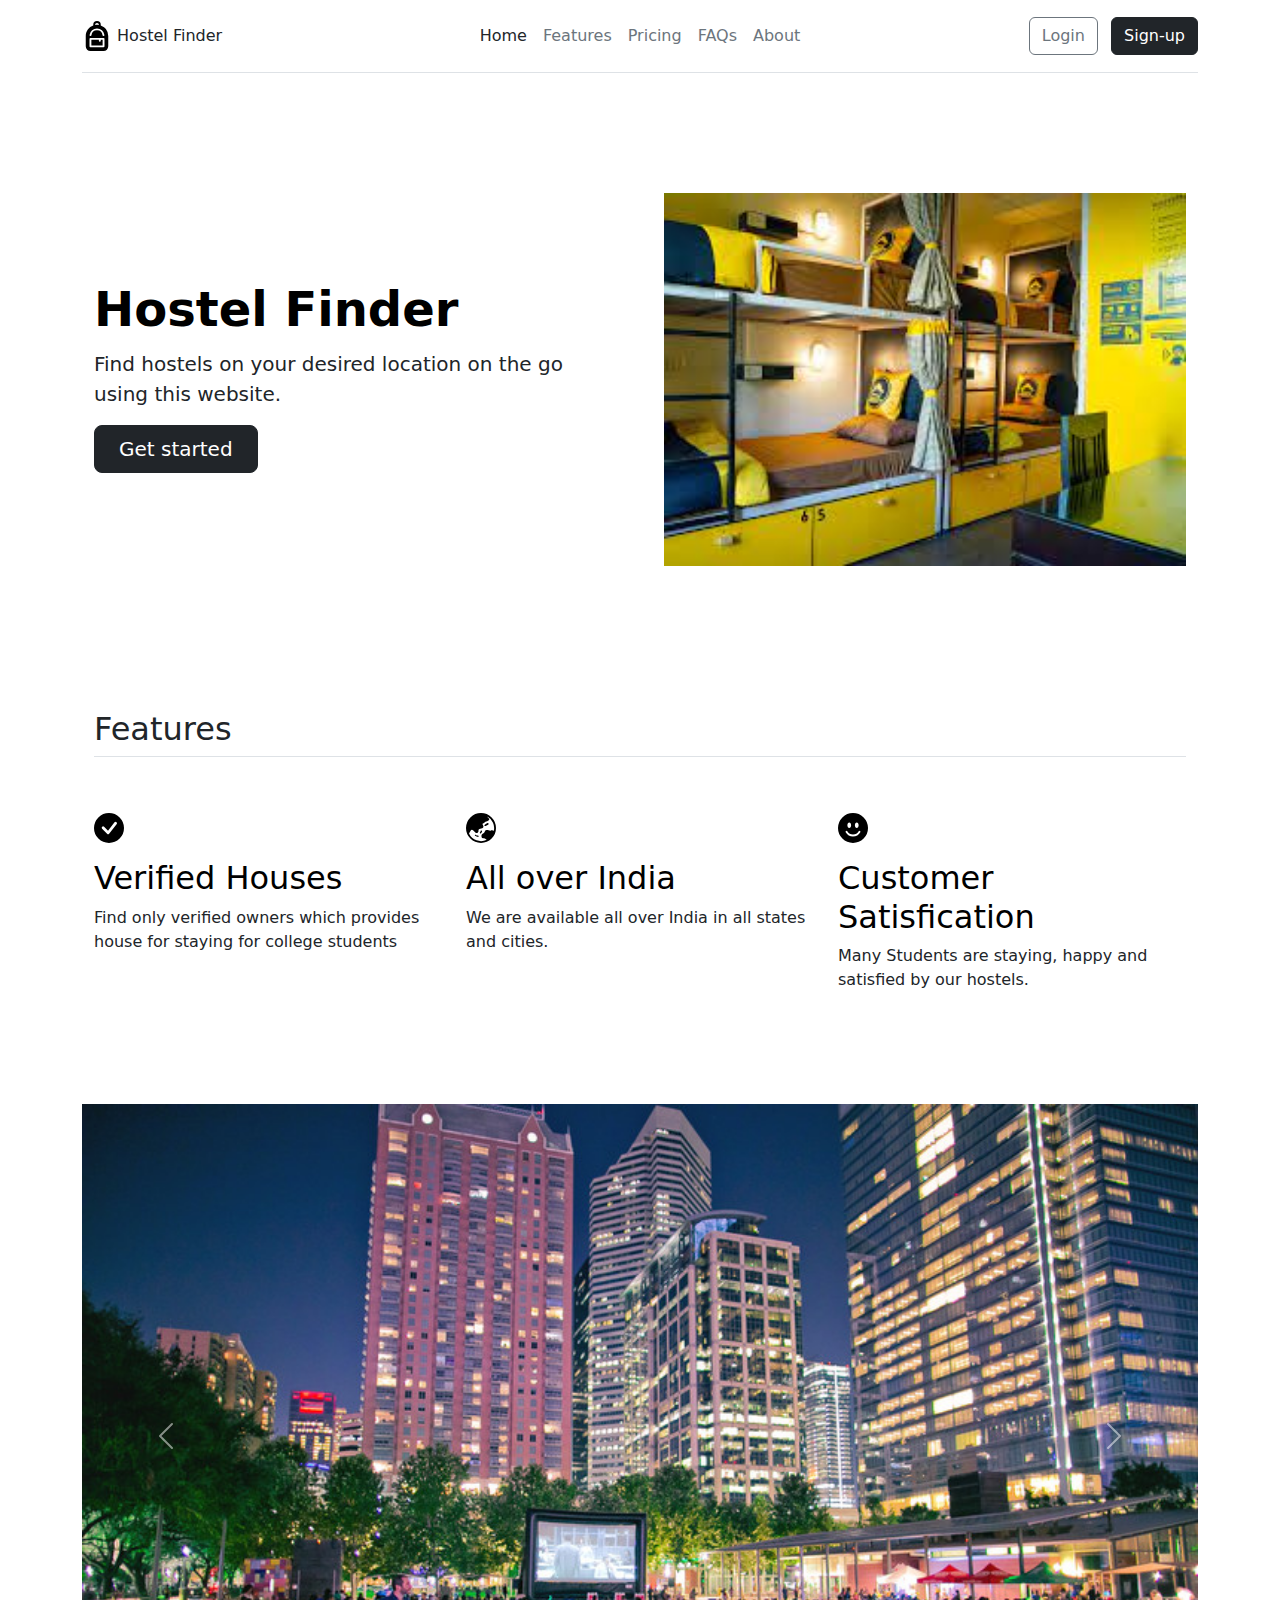
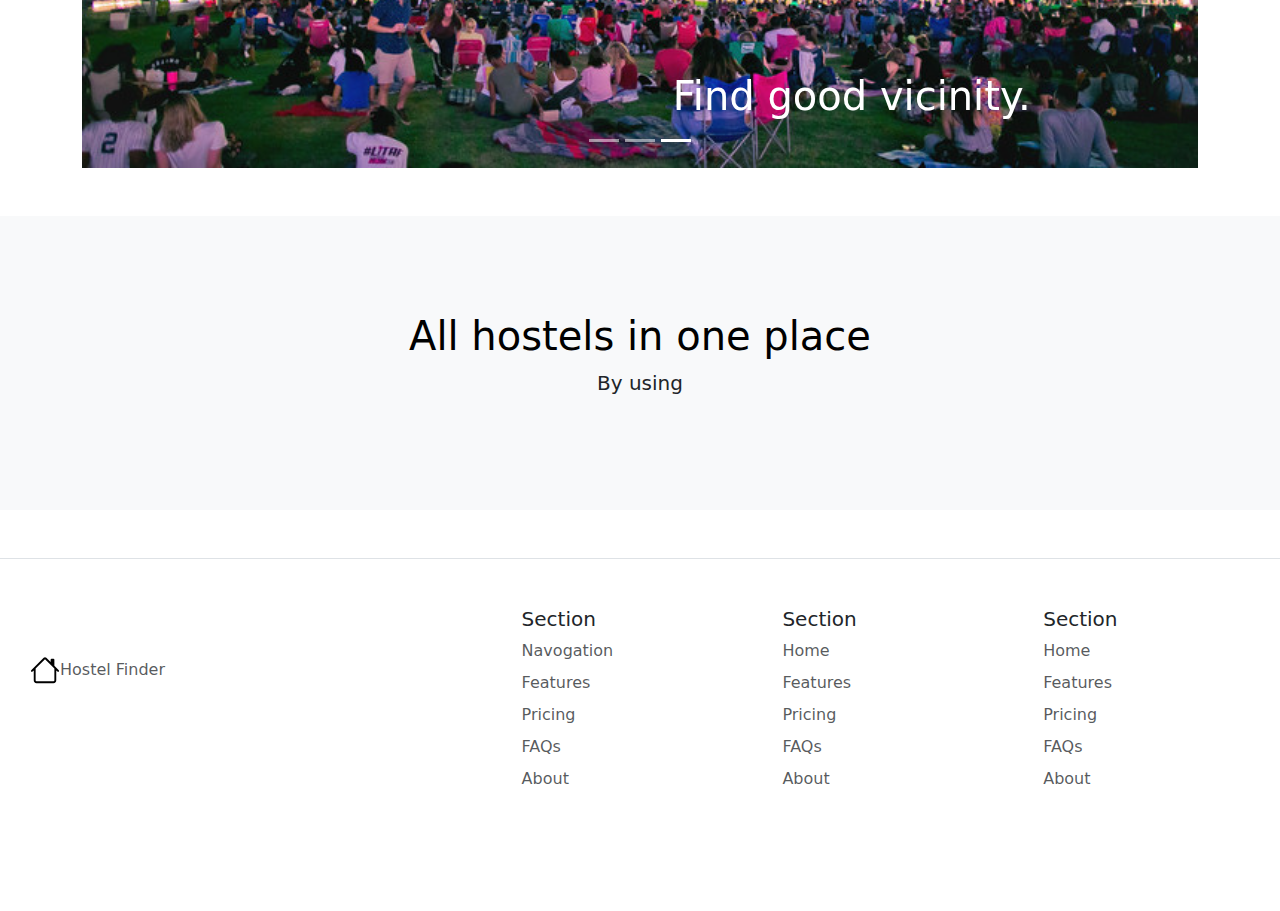
<file: index.html>
<!DOCTYPE html>
<html lang="en">
<head>
    <meta charset="UTF-8">
    <meta name="viewport" content="width=device-width, initial-scale=1">

    <link href="https://cdn.jsdelivr.net/npm/bootstrap@5.3.3/dist/css/bootstrap.min.css" rel="stylesheet" integrity="sha384-QWTKZyjpPEjISv5WaRU9OFeRpok6YctnYmDr5pNlyT2bRjXh0JMhjY6hW+ALEwIH" crossorigin="anonymous">
    <link rel="stylesheet" href="./style.css">
    
    <link rel="manifest" href="manifest.json">
    <meta name="theme-color" content="#317EFB"/>

    <title>Hostel Search</title>
</head>
<body>
    <!-- header -->
    <div class="container">
        <header class="d-flex flex-wrap align-items-center justify-content-center justify-content-md-between py-3 mb-4 border-bottom">
          <div class="col-md-3 mb-2 mb-md-0">
            <a class="navbar-brand" href="./index.html"><img src="./backpack-fill.svg" alt="box seam" height="30px"> Hostel Finder</a>
          </div>
    
          <ul class="nav col-12 col-md-auto mb-2 justify-content-center mb-md-0">
            <li><a href="./index.html" class="nav-link px-2 link-dark">Home</a></li>
            <li><a href="./index.html#feat" class="nav-link px-2 link-secondary">Features</a></li>
            <li><a href="./pricing.html" class="nav-link px-2 link-secondary">Pricing</a></li>
            <li><a href="#" class="nav-link px-2 link-secondary">FAQs</a></li>
            <li><a href="#" class="nav-link px-2 link-secondary">About</a></li>
          </ul>
    
          <div class="col-md-3 text-end">
            <button type="button" class="btn btn-outline-secondary me-2" id="login">Login</button>
            <button type="button" class="btn btn-dark" id="signup">Sign-up</button>
          </div>
        </header>
      </div>
      <!-- main hero title -->
      <div class="container col-xxl-8 px-4 py-5">
        <div class="row flex-lg-row-reverse align-items-center g-5 py-5">
          <div class="col-10 col-sm-8 col-lg-6">
            <img src="./hostel-img.jpg" class="d-block mx-lg-auto img-fluid" alt="Bootstrap Themes" width="700" height="500" loading="lazy">
          </div>
          <div class="col-lg-6">
            <h1 class="display-5 fw-bold text-body-emphasis lh-1 mb-3">Hostel Finder</h1>
            <p class="lead"> Find hostels on your desired location on the go using this website.</p>
            <div class="d-grid gap-2 d-md-flex justify-content-md-start">
              <button type="button" class="btn btn-dark btn-lg px-4 me-md-2" id="getstarted">Get started</button>
            </div>
          </div>
        </div>
      </div>

      

      <!-- features -->
      <div class="container px-4 py-5" id="featured-3">
        <h2 class="pb-2 border-bottom" id="feat">Features</h2>
        <div class="row g-4 py-5 row-cols-1 row-cols-lg-3">
          <div class="feature col">
            <div class="feature-icon d-inline-flex align-items-center justify-content-center text-bg-primary bg-white fs-2 mb-3">
              <img src="check-circle-fill.svg" alt="briefcase" height="30px">
            </div>
            <h3 class="fs-2 text-body-emphasis">Verified Houses</h3>
            <p>Find only verified owners which provides house for staying for college students</p>
           
          </div>
          <div class="feature col">
            <div class="feature-icon d-inline-flex align-items-center justify-content-center text-bg-primary bg-white fs-2 mb-3">
                <img src="globe-asia-australia.svg" alt="briefcase" height="30px">
            </div>
            <h3 class="fs-2 text-body-emphasis">All over India</h3>
            <p>We are available all over India in all states and cities.</p>
            
          </div>
          <div class="feature col">
            <div class="feature-icon d-inline-flex align-items-center justify-content-center text-bg-primary bg-white fs-2 mb-3">
                <img src="emoji-smile-fill.svg" alt="briefcase" height="30px">
            </div>
            <h3 class="fs-2 text-body-emphasis">Customer Satisfication</h3>
            <p>Many Students are staying, happy and satisfied by our hostels.</p>
            
          </div>
        </div>
      </div>


      <!-- courasel -->
      <div class="container">
        <div id="myCarousel" class="carousel slide mb-6" data-bs-ride="carousel">
            <div class="carousel-indicators">
              <button type="button" data-bs-target="#myCarousel" data-bs-slide-to="0" class="" aria-label="Slide 1"></button>
              <button type="button" data-bs-target="#myCarousel" data-bs-slide-to="1" aria-label="Slide 2" class=""></button>
              <button type="button" data-bs-target="#myCarousel" data-bs-slide-to="2" aria-label="Slide 3" class="active" aria-current="true"></button>
            </div>
            <div class="carousel-inner">
              <div class="carousel-item">
                <img src="./hostel1.jpg" class="d-block w-100" alt="hostel1">
                <div class="container">
                  <div class="carousel-caption text-start">
                    <h1>Find Clean and Tidy Rooms.</h1>
                  </div>
                </div>
              </div>
              <div class="carousel-item">
                <img src="./hostel2.jpg" class="d-block w-100" alt="hostel2">
                <div class="container">
                  <div class="carousel-caption">
                    <h1>Enjoy with other Friends.</h1>
                  </div>
                </div>
              </div>
              <div class="carousel-item active">
                <img src="./hostel3.jpg" class="d-block w-100" alt="hostel3">
                <div class="container">
                  <div class="carousel-caption text-end">
                    <h1>Find good vicinity.</h1>
                  </div>
                </div>
              </div>
            </div>
            <button class="carousel-control-prev" type="button" data-bs-target="#myCarousel" data-bs-slide="prev">
              <span class="carousel-control-prev-icon" aria-hidden="true"></span>
              <span class="visually-hidden">Previous</span>
            </button>
            <button class="carousel-control-next" type="button" data-bs-target="#myCarousel" data-bs-slide="next">
              <span class="carousel-control-next-icon" aria-hidden="true"></span>
              <span class="visually-hidden">Next</span>
            </button>
          </div>
        </div>

        <!-- breaker -->
        <div class="my-5">
            <div class="p-5 text-center bg-body-tertiary">
              <div class="container py-5">
                <h1 class="text-body-emphasis">All hostels in one place</h1>
                <p class="col-lg-8 mx-auto lead">
                  By using 
                </p>
              </div>
            </div>
          </div>

      <!-- footer -->
      <footer class="row row-cols-1 row-cols-sm-2 row-cols-md-5 py-5 my-5 border-top">
        <div class="col mb-3">
          <a href="/" class="d-flex align-items-center mb-3 link-body-emphasis text-decoration-none">
            <svg class="bi me-2" width="40" height="32"><use xlink:href="#bootstrap"></use></svg>
          </a>
          <p class="text-body-secondary" style="margin-left:30px"><img src="house.svg" alt="briefcase" height="30px">Hostel Finder</p>
        </div>
    
        <div class="col mb-3">
    
        </div>
    
        <div class="col mb-3">
          <h5>Section</h5>
          <ul class="nav flex-column">
            <li class="nav-item mb-2"><a href="#" class="nav-link p-0 text-body-secondary">Navogation</a></li>
            <li class="nav-item mb-2"><a href="#" class="nav-link p-0 text-body-secondary">Features</a></li>
            <li class="nav-item mb-2"><a href="#" class="nav-link p-0 text-body-secondary">Pricing</a></li>
            <li class="nav-item mb-2"><a href="#" class="nav-link p-0 text-body-secondary">FAQs</a></li>
            <li class="nav-item mb-2"><a href="#" class="nav-link p-0 text-body-secondary">About</a></li>
          </ul>
        </div>
    
        <div class="col mb-3">
          <h5>Section</h5>
          <ul class="nav flex-column">
            <li class="nav-item mb-2"><a href="#" class="nav-link p-0 text-body-secondary">Home</a></li>
            <li class="nav-item mb-2"><a href="#" class="nav-link p-0 text-body-secondary">Features</a></li>
            <li class="nav-item mb-2"><a href="#" class="nav-link p-0 text-body-secondary">Pricing</a></li>
            <li class="nav-item mb-2"><a href="#" class="nav-link p-0 text-body-secondary">FAQs</a></li>
            <li class="nav-item mb-2"><a href="#" class="nav-link p-0 text-body-secondary">About</a></li>
          </ul>
        </div>
    
        <div class="col mb-3">
          <h5>Section</h5>
          <ul class="nav flex-column">
            <li class="nav-item mb-2"><a href="#" class="nav-link p-0 text-body-secondary">Home</a></li>
            <li class="nav-item mb-2"><a href="#" class="nav-link p-0 text-body-secondary">Features</a></li>
            <li class="nav-item mb-2"><a href="#" class="nav-link p-0 text-body-secondary">Pricing</a></li>
            <li class="nav-item mb-2"><a href="#" class="nav-link p-0 text-body-secondary">FAQs</a></li>
            <li class="nav-item mb-2"><a href="#" class="nav-link p-0 text-body-secondary">About</a></li>
          </ul>
        </div>
      </footer>

      <script src="https://cdn.jsdelivr.net/npm/bootstrap@5.3.3/dist/js/bootstrap.bundle.min.js" integrity="sha384-YvpcrYf0tY3lHB60NNkmXc5s9fDVZLESaAA55NDzOxhy9GkcIdslK1eN7N6jIeHz" crossorigin="anonymous"></script>
      <script src="index.js"></script>
      <script src="serviceWorker.js"></script>
      <script src="app.js"></script>
</body>
</html>
</file>
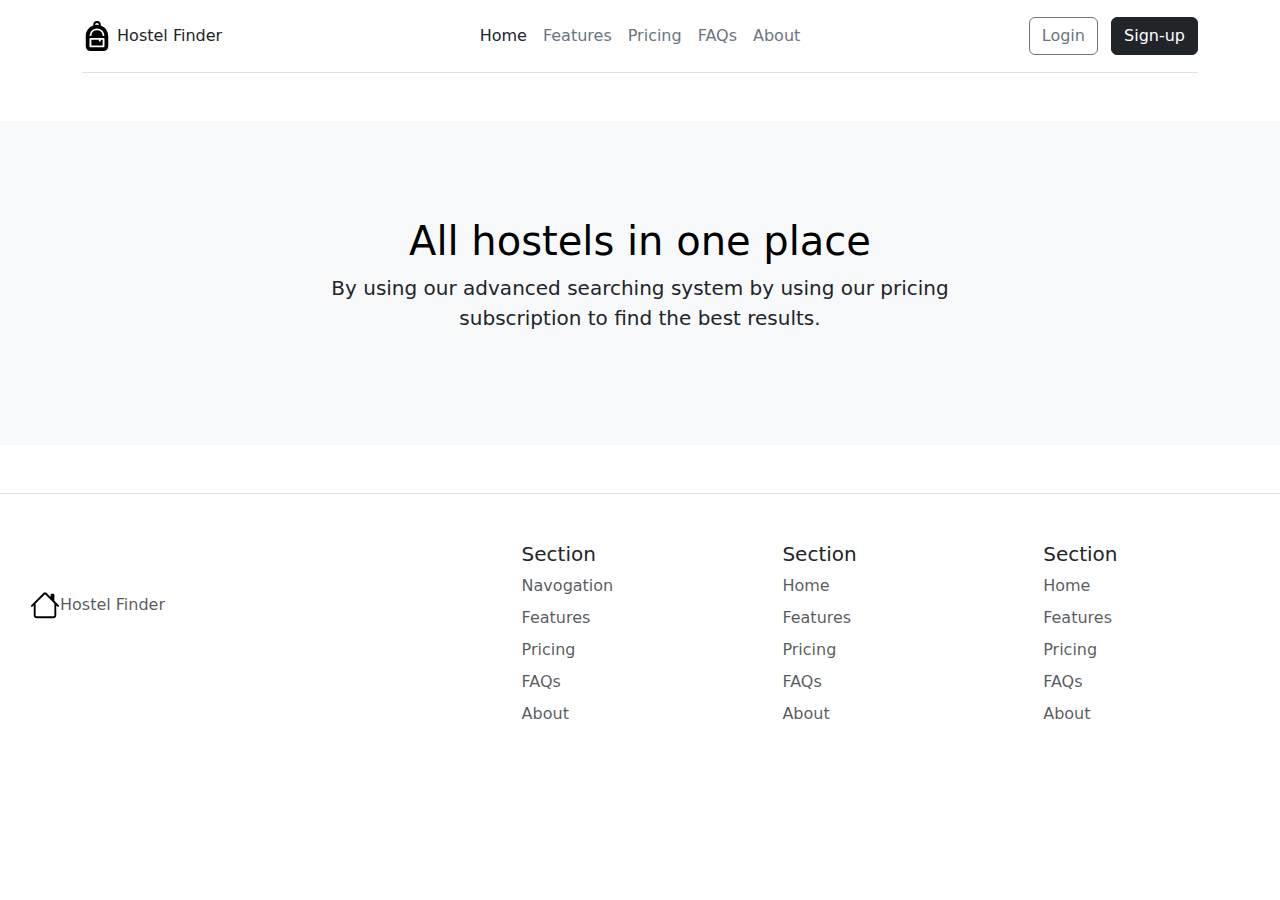
<file: getStarted.html>
<!DOCTYPE html>
<html lang="en">
<head>
    <meta charset="UTF-8">
    <meta name="viewport" content="width=device-width, initial-scale=1.0">
    <link href="https://cdn.jsdelivr.net/npm/bootstrap@5.3.3/dist/css/bootstrap.min.css" rel="stylesheet" integrity="sha384-QWTKZyjpPEjISv5WaRU9OFeRpok6YctnYmDr5pNlyT2bRjXh0JMhjY6hW+ALEwIH" crossorigin="anonymous">
    <link rel="stylesheet" href="./style.css">
    <title>Hostel Search</title>
</head>
<body>
    <!-- header -->
    <div class="container">
        <header class="d-flex flex-wrap align-items-center justify-content-center justify-content-md-between py-3 mb-4 border-bottom">
          <div class="col-md-3 mb-2 mb-md-0">
            <a class="navbar-brand" href="./index.html"><img src="./backpack-fill.svg" alt="box seam" height="30px"> Hostel Finder</a>
          </div>
    
          <ul class="nav col-12 col-md-auto mb-2 justify-content-center mb-md-0">
            <li><a href="./index.html" class="nav-link px-2 link-dark">Home</a></li>
            <li><a href="./index.html#feat" class="nav-link px-2 link-secondary">Features</a></li>
            <li><a href="./pricing.html" class="nav-link px-2 link-secondary">Pricing</a></li>
            <li><a href="#" class="nav-link px-2 link-secondary">FAQs</a></li>
            <li><a href="#" class="nav-link px-2 link-secondary">About</a></li>
          </ul>
    
          <div class="col-md-3 text-end">
            <button type="button" class="btn btn-outline-secondary me-2" id="login">Login</button>
            <button type="button" class="btn btn-dark" id="signup">Sign-up</button>
          </div>
        </header>
      </div>


        <!-- breaker -->
        <div class="my-5">
            <div class="p-5 text-center bg-body-tertiary">
              <div class="container py-5">
                <h1 class="text-body-emphasis">All hostels in one place</h1>
                <p class="col-lg-8 mx-auto lead">
                  By using our advanced searching system by using our pricing subscription to find the best results.
                </p>
              </div>
            </div>
          </div>

        <!--pricing list-->
        <div class="container">
            <!-- Add to homescreen
            make website installable
            offline
             -->
        </div>

      <!-- footer -->
      <footer class="row row-cols-1 row-cols-sm-2 row-cols-md-5 py-5 my-5 border-top">
        <div class="col mb-3">
          <a href="/" class="d-flex align-items-center mb-3 link-body-emphasis text-decoration-none">
            <svg class="bi me-2" width="40" height="32"><use xlink:href="#bootstrap"></use></svg>
          </a>
          <p class="text-body-secondary" style="margin-left:30px"><img src="house.svg" alt="briefcase" height="30px">Hostel Finder</p>
        </div>
    
        <div class="col mb-3">
    
        </div>
    
        <div class="col mb-3">
          <h5>Section</h5>
          <ul class="nav flex-column">
            <li class="nav-item mb-2"><a href="#" class="nav-link p-0 text-body-secondary">Navogation</a></li>
            <li class="nav-item mb-2"><a href="#" class="nav-link p-0 text-body-secondary">Features</a></li>
            <li class="nav-item mb-2"><a href="#" class="nav-link p-0 text-body-secondary">Pricing</a></li>
            <li class="nav-item mb-2"><a href="#" class="nav-link p-0 text-body-secondary">FAQs</a></li>
            <li class="nav-item mb-2"><a href="#" class="nav-link p-0 text-body-secondary">About</a></li>
          </ul>
        </div>
    
        <div class="col mb-3">
          <h5>Section</h5>
          <ul class="nav flex-column">
            <li class="nav-item mb-2"><a href="#" class="nav-link p-0 text-body-secondary">Home</a></li>
            <li class="nav-item mb-2"><a href="#" class="nav-link p-0 text-body-secondary">Features</a></li>
            <li class="nav-item mb-2"><a href="#" class="nav-link p-0 text-body-secondary">Pricing</a></li>
            <li class="nav-item mb-2"><a href="#" class="nav-link p-0 text-body-secondary">FAQs</a></li>
            <li class="nav-item mb-2"><a href="#" class="nav-link p-0 text-body-secondary">About</a></li>
          </ul>
        </div>
    
        <div class="col mb-3">
          <h5>Section</h5>
          <ul class="nav flex-column">
            <li class="nav-item mb-2"><a href="#" class="nav-link p-0 text-body-secondary">Home</a></li>
            <li class="nav-item mb-2"><a href="#" class="nav-link p-0 text-body-secondary">Features</a></li>
            <li class="nav-item mb-2"><a href="#" class="nav-link p-0 text-body-secondary">Pricing</a></li>
            <li class="nav-item mb-2"><a href="#" class="nav-link p-0 text-body-secondary">FAQs</a></li>
            <li class="nav-item mb-2"><a href="#" class="nav-link p-0 text-body-secondary">About</a></li>
          </ul>
        </div>
      </footer>

      <script src="https://cdn.jsdelivr.net/npm/bootstrap@5.3.3/dist/js/bootstrap.bundle.min.js" integrity="sha384-YvpcrYf0tY3lHB60NNkmXc5s9fDVZLESaAA55NDzOxhy9GkcIdslK1eN7N6jIeHz" crossorigin="anonymous"></script>
      <script src="index.js"></script>
</body>
</html>
</file>
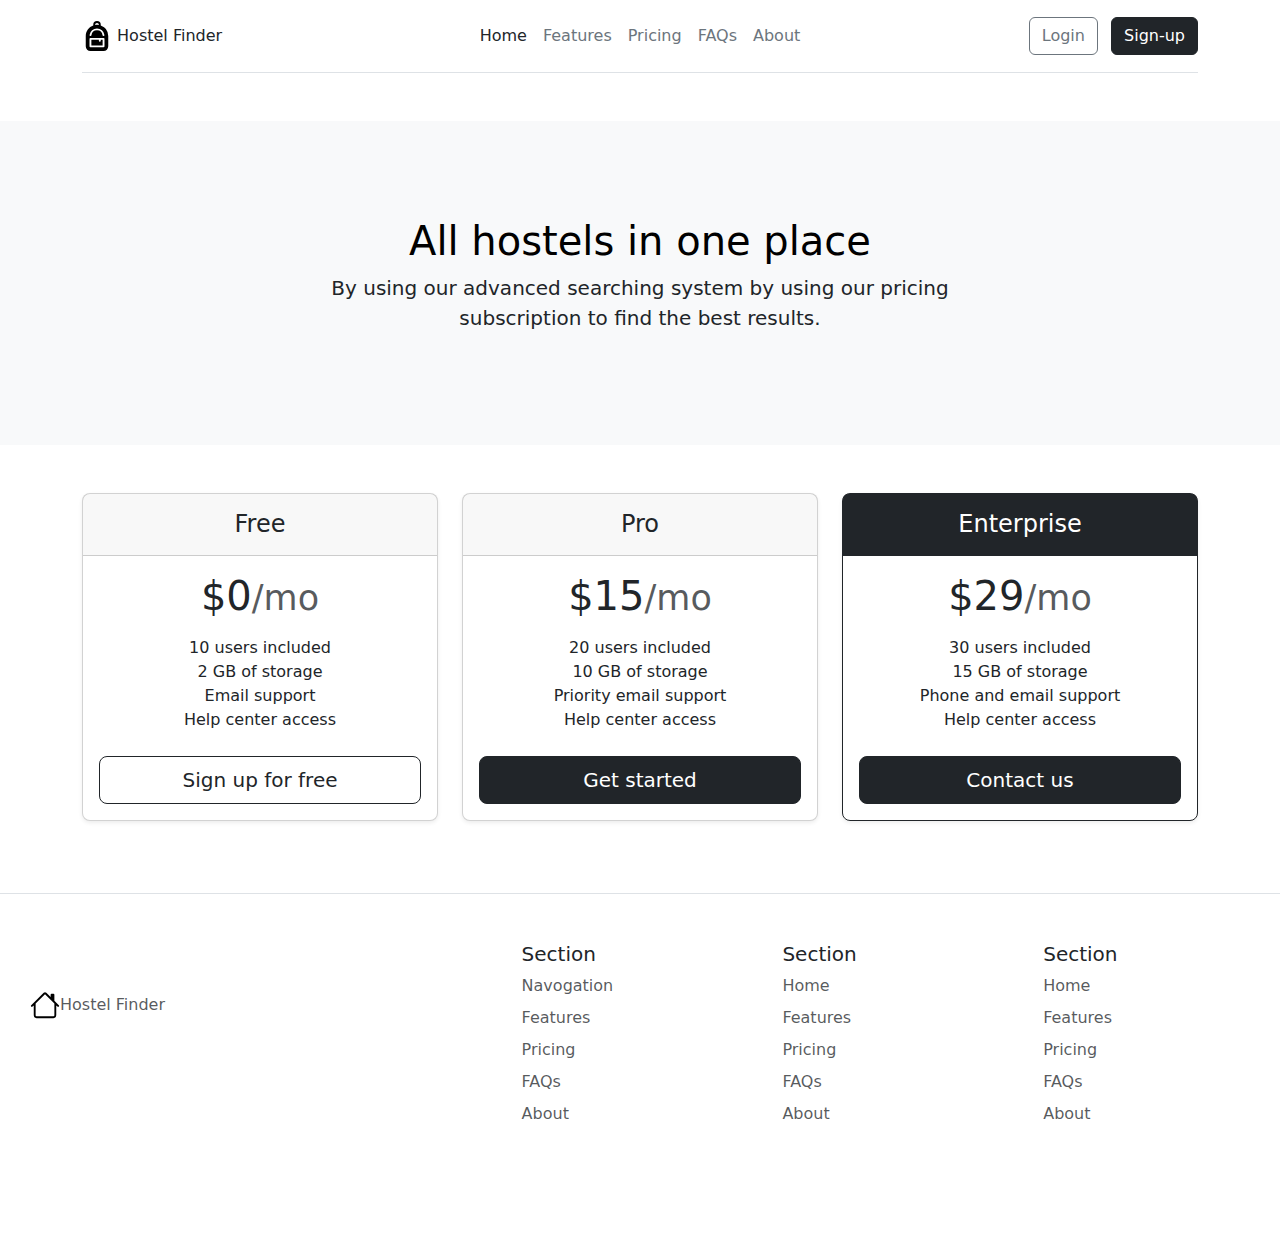
<file: pricing.html>
<!DOCTYPE html>
<html lang="en">
<head>
    <meta charset="UTF-8">
    <meta name="viewport" content="width=device-width, initial-scale=1.0">
    <link href="https://cdn.jsdelivr.net/npm/bootstrap@5.3.3/dist/css/bootstrap.min.css" rel="stylesheet" integrity="sha384-QWTKZyjpPEjISv5WaRU9OFeRpok6YctnYmDr5pNlyT2bRjXh0JMhjY6hW+ALEwIH" crossorigin="anonymous">
    <link rel="stylesheet" href="./style.css">
    <title>Hostel Search</title>
</head>
<body>
    <!-- header -->
    <div class="container">
        <header class="d-flex flex-wrap align-items-center justify-content-center justify-content-md-between py-3 mb-4 border-bottom">
          <div class="col-md-3 mb-2 mb-md-0">
            <a class="navbar-brand" href="./index.html"><img src="./backpack-fill.svg" alt="box seam" height="30px"> Hostel Finder</a>
          </div>
    
          <ul class="nav col-12 col-md-auto mb-2 justify-content-center mb-md-0">
            <li><a href="./index.html" class="nav-link px-2 link-dark">Home</a></li>
            <li><a href="./index.html#feat" class="nav-link px-2 link-secondary">Features</a></li>
            <li><a href="./pricing.html" class="nav-link px-2 link-secondary">Pricing</a></li>
            <li><a href="#" class="nav-link px-2 link-secondary">FAQs</a></li>
            <li><a href="#" class="nav-link px-2 link-secondary">About</a></li>
          </ul>
    
          <div class="col-md-3 text-end">
            <button type="button" class="btn btn-outline-secondary me-2" id="login">Login</button>
            <button type="button" class="btn btn-dark" id="signup">Sign-up</button>
          </div>
        </header>
      </div>


        <!-- breaker -->
        <div class="my-5">
            <div class="p-5 text-center bg-body-tertiary">
              <div class="container py-5">
                <h1 class="text-body-emphasis">All hostels in one place</h1>
                <p class="col-lg-8 mx-auto lead">
                  By using our advanced searching system by using our pricing subscription to find the best results.
                </p>
              </div>
            </div>
          </div>

        <!--pricing list-->
        <div class="container">
        <div class="row row-cols-1 row-cols-md-3 mb-3 text-center">
            <div class="col">
              <div class="card mb-4 rounded-3 shadow-sm">
                <div class="card-header py-3">
                  <h4 class="my-0 fw-normal">Free</h4>
                </div>
                <div class="card-body">
                  <h1 class="card-title pricing-card-title">$0<small class="text-body-secondary fw-light">/mo</small></h1>
                  <ul class="list-unstyled mt-3 mb-4">
                    <li>10 users included</li>
                    <li>2 GB of storage</li>
                    <li>Email support</li>
                    <li>Help center access</li>
                  </ul>
                  <button type="button" class="w-100 btn btn-lg btn-outline-dark">Sign up for free</button>
                </div>
              </div>
            </div>
            <div class="col">
              <div class="card mb-4 rounded-3 shadow-sm">
                <div class="card-header py-3">
                  <h4 class="my-0 fw-normal">Pro</h4>
                </div>
                <div class="card-body">
                  <h1 class="card-title pricing-card-title">$15<small class="text-body-secondary fw-light">/mo</small></h1>
                  <ul class="list-unstyled mt-3 mb-4">
                    <li>20 users included</li>
                    <li>10 GB of storage</li>
                    <li>Priority email support</li>
                    <li>Help center access</li>
                  </ul>
                  <button type="button" class="w-100 btn btn-lg btn-dark">Get started</button>
                </div>
              </div>
            </div>
            <div class="col">
              <div class="card mb-4 rounded-3 shadow-sm border-dark">
                <div class="card-header py-3 text-bg-dark border-dark">
                  <h4 class="my-0 fw-normal">Enterprise</h4>
                </div>
                <div class="card-body">
                  <h1 class="card-title pricing-card-title">$29<small class="text-body-secondary fw-light">/mo</small></h1>
                  <ul class="list-unstyled mt-3 mb-4">
                    <li>30 users included</li>
                    <li>15 GB of storage</li>
                    <li>Phone and email support</li>
                    <li>Help center access</li>
                  </ul>
                  <button type="button" class="w-100 btn btn-lg btn-dark">Contact us</button>
                </div>
              </div>
            </div>
          </div>
        </div>

      <!-- footer -->
      <footer class="row row-cols-1 row-cols-sm-2 row-cols-md-5 py-5 my-5 border-top">
        <div class="col mb-3">
          <a href="/" class="d-flex align-items-center mb-3 link-body-emphasis text-decoration-none">
            <svg class="bi me-2" width="40" height="32"><use xlink:href="#bootstrap"></use></svg>
          </a>
          <p class="text-body-secondary" style="margin-left:30px"><img src="house.svg" alt="briefcase" height="30px">Hostel Finder</p>
        </div>
    
        <div class="col mb-3">
    
        </div>
    
        <div class="col mb-3">
          <h5>Section</h5>
          <ul class="nav flex-column">
            <li class="nav-item mb-2"><a href="#" class="nav-link p-0 text-body-secondary">Navogation</a></li>
            <li class="nav-item mb-2"><a href="#" class="nav-link p-0 text-body-secondary">Features</a></li>
            <li class="nav-item mb-2"><a href="#" class="nav-link p-0 text-body-secondary">Pricing</a></li>
            <li class="nav-item mb-2"><a href="#" class="nav-link p-0 text-body-secondary">FAQs</a></li>
            <li class="nav-item mb-2"><a href="#" class="nav-link p-0 text-body-secondary">About</a></li>
          </ul>
        </div>
    
        <div class="col mb-3">
          <h5>Section</h5>
          <ul class="nav flex-column">
            <li class="nav-item mb-2"><a href="#" class="nav-link p-0 text-body-secondary">Home</a></li>
            <li class="nav-item mb-2"><a href="#" class="nav-link p-0 text-body-secondary">Features</a></li>
            <li class="nav-item mb-2"><a href="#" class="nav-link p-0 text-body-secondary">Pricing</a></li>
            <li class="nav-item mb-2"><a href="#" class="nav-link p-0 text-body-secondary">FAQs</a></li>
            <li class="nav-item mb-2"><a href="#" class="nav-link p-0 text-body-secondary">About</a></li>
          </ul>
        </div>
    
        <div class="col mb-3">
          <h5>Section</h5>
          <ul class="nav flex-column">
            <li class="nav-item mb-2"><a href="#" class="nav-link p-0 text-body-secondary">Home</a></li>
            <li class="nav-item mb-2"><a href="#" class="nav-link p-0 text-body-secondary">Features</a></li>
            <li class="nav-item mb-2"><a href="#" class="nav-link p-0 text-body-secondary">Pricing</a></li>
            <li class="nav-item mb-2"><a href="#" class="nav-link p-0 text-body-secondary">FAQs</a></li>
            <li class="nav-item mb-2"><a href="#" class="nav-link p-0 text-body-secondary">About</a></li>
          </ul>
        </div>
      </footer>

      <script src="https://cdn.jsdelivr.net/npm/bootstrap@5.3.3/dist/js/bootstrap.bundle.min.js" integrity="sha384-YvpcrYf0tY3lHB60NNkmXc5s9fDVZLESaAA55NDzOxhy9GkcIdslK1eN7N6jIeHz" crossorigin="anonymous"></script>
      <script src="index.js"></script>
</body>
</html>
</file>
<file: style.css>
.m-auto {
    margin: auto !important;
}

.ali{
    margin-left: 25%;
    margin-top: 30px;
    margin-right: 25%;
    margin-bottom: 25%;
}
</file>
